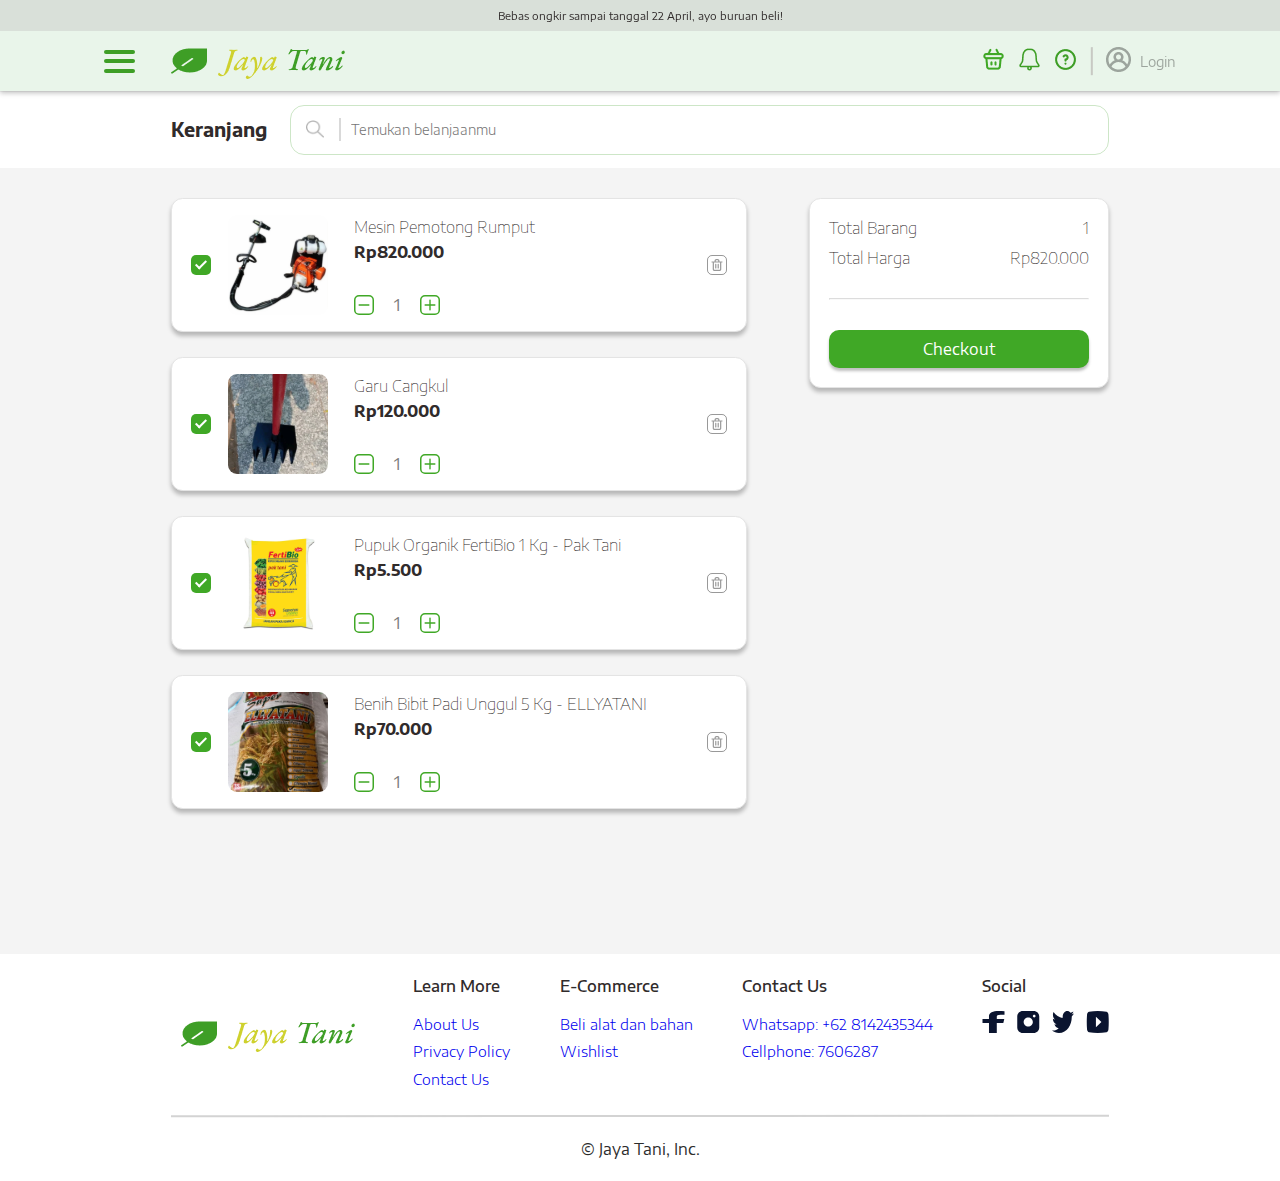
<file: keranjang.html>
<!DOCTYPE html>
<html lang="in">

<head>
   <meta charset="UTF-8" />
   <meta http-equiv="X-UA-Compatible" content="IE=edge" />
   <meta name="viewport" content="width=device-width, initial-scale=1.0" />
   <link rel="preconnect" href="https://fonts.googleapis.com" />
   <link rel="preconnect" href="https://fonts.gstatic.com" crossorigin />
   <link href="https://fonts.googleapis.com/css2?family=Encode+Sans+Expanded:wght@300;400;500;600;700&display=swap"
      rel="stylesheet" />
   <link rel="preconnect" href="https://fonts.googleapis.com" />
   <link rel="preconnect" href="https://fonts.gstatic.com" crossorigin />
   <link
      href="https://fonts.googleapis.com/css2?family=Encode+Sans+Expanded:wght@300;400;500;600;700&family=Encode+Sans+Semi+Expanded:wght@300;500&family=Open+Sans:wght@300;400;500;600;700;800&display=swap"
      rel="stylesheet" />
   <link rel="stylesheet" href="style.css" />
   
   <title>Keranjang</title>
</head>

<body>
   <div class="keranjang">
      <!-- HEADER -->
      <header>
         <div class="main">
            <div class="banner">
               <p>Bebas ongkir sampai tanggal 22 April, ayo buruan beli!</p>
            </div>
            <div class="navbar">
               <div class="left-nav">
                  <div class="menu-toogle">
                     <div class="var"></div>
                     <div class="var"></div>
                     <div class="var"></div>
                  </div>
                  <div class="logo">
                     <a href="index.html">
                        <img src="Object\LogoJayaTani.png" alt="Logo Jaya Tani" />
                     </a>
                  </div>
               </div>
               <div class="right-nav">
                  <ul>
                     <li>
                        <a href="keranjang.html"><img src="Object\Basket.png" /></a>
                     </li>
                     <li>
                        <a href="#"><img src="Object\Notification.png" /></a>
                     </li>
                     <li>
                        <a href="#"><img src="Object\Help.png" /></a>
                     </li>
                  </ul>
                  <div class="divider"></div>
                  <div class="profile">
                     <a href="login.html">
                        <ul>
                           <li><img src="Object\Profile.png" /></li>
                           <li>
                              <p>Login</p>
                           </li>
                        </ul>
                     </a>
                  </div>
               </div>
            </div>
         </div>
      </header>

      <!-- content-->
      <div class="cont-cari">
         <div class="cari">
            <div class="judul">
               <h3>Keranjang</h3>
            </div>
            <div class="content-1">
               <div class="img"><img src="Object\search.png" /></div>
               <span></span>
               <input id="search" type="text" placeholder="Temukan belanjaanmu" onkeyup="keyupFunction()">
               <i class="fa-solid fa-xmark" style="color: #b0b0b0;" id="erase" onclick="erase()"></i>
            </div>
         </div>
      </div>
      <div class="content-3">
         <div class="left">
            <ul class="list-keranjang">
               <li class="mesin">
                  <div class="cont">
                     <div class="checklist">
                        <div class="checkbox">
                           <label class="container">
                              <input type="checkbox" checked="checked">
                              <span class="checkmark"></span>
                           </label>
                        </div>
                        <div class="img"></div>
                     </div>
                     <div class="info">
                        <div class="top">
                           <p>Mesin Pemotong Rumput<br><span style="font-weight: bold;">Rp820.000</span></p>
                        </div>
                        <div class="bot">
                           <img src="Object\minus.svg" alt="">
                           <p style="color:#7c7c7c">1</p>
                           <img src="Object\Plus.svg" alt="">
                        </div>
                     </div>
                  </div>
                  <div class="trash">
                     <div class="img"></div>
                  </div>
               </li>
               <li class="garu">
                  <div class="cont">
                     <div class="checklist">
                        <div class="checkbox">
                           <label class="container">
                              <input type="checkbox" checked="checked">
                              <span class="checkmark"></span>
                           </label>
                        </div>
                        <div class="img"></div>
                     </div>
                     <div class="info">
                        <div class="top">
                           <p>Garu Cangkul<br><span style="font-weight: bold;">Rp120.000</span></p>
                        </div>
                        <div class="bot">
                           <img src="Object\minus.svg" alt="">
                           <p style="color:#7c7c7c">1</p>
                           <img src="Object\Plus.svg" alt="">
                        </div>
                     </div>
                  </div>
                  <div class="trash">
                     <div class="img"></div>
                  </div>
               </li>
               <li class="pupuk">
                  <div class="cont">
                     <div class="checklist">
                        <div class="checkbox">
                           <label class="container">
                              <input type="checkbox" checked="checked">
                              <span class="checkmark"></span>
                           </label>
                        </div>
                        <div class="img"></div>
                     </div>
                     <div class="info">
                        <div class="top">
                           <p>Pupuk Organik FertiBio 1 Kg - Pak Tani<br><span style="font-weight: bold;">Rp5.500</span>
                           </p>
                        </div>
                        <div class="bot">
                           <img src="Object\minus.svg" alt="">
                           <p style="color:#7c7c7c">1</p>
                           <img src="Object\Plus.svg" alt="">
                        </div>
                     </div>
                  </div>
                  <div class="trash">
                     <div class="img"></div>
                  </div>
               </li>
               <li class="benih">
                  <div class="cont">
                     <div class="checklist">
                        <div class="checkbox">
                           <label class="container">
                              <input type="checkbox" checked="checked">
                              <span class="checkmark"></span>
                           </label>
                        </div>
                        <div class="img"></div>
                     </div>
                     <div class="info">
                        <div class="top">
                           <p>Benih Bibit Padi Unggul 5 Kg - ELLYATANI<br><span
                                 style="font-weight: bold;">Rp70.000</span></p>
                        </div>
                        <div class="bot">
                           <img src="Object\minus.svg" alt="">
                           <p style="color:#7c7c7c">1</p>
                           <img src="Object\Plus.svg" alt="">
                        </div>
                     </div>
                  </div>
                  <div class="trash">
                     <div class="img"></div>
                  </div>
               </li>
            </ul>
         </div>
         <div class="right">
            <div class="top">
               <div class="barang">
                  <p>Total Barang</p>
                  <p>1</p>
               </div>
               <div class="harga">
                  <p>Total Harga</p>
                  <p>Rp820.000</p>
               </div>
            </div>
            <hr style="opacity: 035%">
            <a class="checkout" href="checkout.html">Checkout</a>
         </div>
      </div>
      <!-- FOOTER -->
      <footer>
         <div class="main">
            <div class="top">
               <ul class="head">
                  <li class="logo">
                     <a href="index.html"><img src="Object\LogoJayaTani.png" /></a>
                  </li>
                  <li class="learn">
                     <div class="txt">
                        <p>Learn More</p>
                     </div>
                     <ul>
                        <li>
                           <a href="#">
                              <p>About Us</p>
                           </a>
                        </li>
                        <li>
                           <a href="#">
                              <p>Privacy Policy</p>
                           </a>
                        </li>
                        <li>
                           <a href="contact.html">
                              <p>Contact Us</p>
                           </a>
                        </li>
                     </ul>
                  </li>
                  <li class="eCommerce">
                     <div class="txt">
                        <p>E-Commerce</p>
                     </div>
                     <ul>
                        <li>
                           <a href="shop.html">
                              <p>Beli alat dan bahan</p>
                           </a>
                        </li>
                        <li>
                           <a href="keranjang.html">
                              <p>Wishlist</p>
                           </a>
                        </li>
                     </ul>
                  </li>
                  <li class="contact">
                     <div class="txt">
                        <p>Contact Us</p>
                     </div>
                     <ul>
                        <li>
                           <a href="#">
                              <p>Whatsapp: +62 8142435344</p>
                           </a>
                        </li>
                        <li>
                           <a href="#">
                              <p>Cellphone: 7606287</p>
                           </a>
                        </li>
                     </ul>
                  </li>
                  <li class="social">
                     <div class="txt">
                        <p>Social</p>
                     </div>
                     <ul>
                        <li>
                           <a href="#"><img src="Object\bxl-facebook.svg" /></a>
                        </li>
                        <li>
                           <a href="#"><img src="Object\instagram-logo.svg" /></a>
                        </li>
                        <li>
                           <a href="#"><img src="Object\bxl-twitter.svg" /></a>
                        </li>
                        <li>
                           <a href="https://youtu.be/se_M-ZYpXaA?t=20"><img src="Object\youtube-logo.svg" /></a>
                        </li>
                     </ul>
                  </li>
               </ul>
            </div>
            <div class="mid"></div>
            <div class="copyright">
               <p>&copy; Jaya Tani, Inc.</p>
            </div>
         </div>
      </footer>
   </div>
   <script src="script.js"></script>
   
</body>

</html>
</file>
<file: style.css>
*{
   margin: 0;
   padding: 0;
   box-sizing: border-box;
}
body{
   background-color: #F4F4F4;
   font-family:'Encode Sans Semi Expanded', sans-serif;
   color: #302B2B;
}
a{
   text-decoration: none;
}
ul{
   list-style-type: none;
}

/* header */
header{
   background: #E9F5EA;
   width: 100vw;
   position: fixed;
   top: 0;
   box-shadow: 0px 2px 5px rgba(0, 0, 0, 0.25);
}
header .main{
   display: flex;
   flex-direction: column;
}
header .main .banner{
   padding-top: 9px;
   padding-bottom: 9px;
   text-align: center;
   box-sizing: border-box;
   font-weight: 400;
   font-size: 11px;
   background-color: #d9e0d9;
}
header .main .navbar{
   margin-left: 104px;
   margin-right: 104px;
   box-sizing: border-box;
   display:flex;
   flex-direction: row;
   justify-content: space-between;
   align-items: center;
}
/* mbuat menu toogle */
header .main .left-nav .menu-toogle{
   display: flex;
   flex-direction: column;
   justify-content: space-between;
   width: 31px;
   height: 23px;
   gap: 5px;
}
header .var{
   width: 31px;
   height: 4px;
   background: #3E9E26;
   border-radius: 14px;
}
/* divider */
header .divider{
   width: 27.7px;
   border: 1px solid rgba(166, 155, 155, 0.49);
   transform: rotate(90deg);
}
/* lanjut header */
header .left-nav{
   display: flex;
   align-items: center;
   width: 250px;
   height: 60px;
   flex-direction: row;
   justify-content: space-between;
}
header .right-nav{
   display: flex;
   align-items: center;
   flex-direction: row;
   justify-content: space-between;
}
header .right-nav ul{
   list-style: none;
   display: flex;
   flex-direction: row;
   justify-content: space-between;
   width: 97px;
}
header .right-nav .profile ul{
   display: flex;
   flex-direction: row;
   align-items: center;
   width: 70px;
}
header .right-nav .profile a{
   text-decoration: none;
} 
header .right-nav .profile a:visited{
   color: #302B2B;
}
header .right-nav .profile a ul li p{
   font-weight: 400;
   font-size: 14px;
   color: rgba(0, 0, 0, 0.33);
}


/* FOOTER */
footer{
   background: #fff;
   width: 100vw;
}
footer .mid{
   border: 1px solid rgba(168, 168, 168, 0.5);
   transform: rotate(-0.03deg)
}
footer .main{
   display: flex;
   justify-content: space-evenly;
   margin-left: 171px;
   margin-right: 171px;
   box-sizing: border-box;
   flex-direction: column;
   padding-bottom: 22px;
   row-gap: 22px;
}
footer .main .head{
   display: flex;
   flex-direction: row;
   padding-top: 22px;
   box-sizing: border-box;
   align-items: start;
   justify-content: space-between;
}
footer .main .head .logo{
   align-self: center;
}
footer .main .head .learn{

   display: flex;
   flex-direction: column;
   row-gap: 15px;
}
footer .main .head .learn .txt{
   font-weight: 500;
   font-size: 16px;
   line-height: 20px;
}
footer .main .head .learn ul{
   font-weight: 300;
   font-size: 15px;
   line-height: 27.5px;
}
footer .main .head .learn ul a:visited{
   color: #686363;
}
footer .main .head .eCommerce{
   display: flex;
   flex-direction: column;
   row-gap: 15px;
}
footer .main .head .eCommerce .txt{
   font-weight: 500;
   font-size: 16px;
   line-height: 20px;
}
footer .main .head .eCommerce ul{
   font-weight: 300;
   font-size: 15px;
   line-height: 27.5px;
}
footer .main .head .eCommerce ul a:visited{
   color: #686363;
}
footer .main .head .contact{
   display: flex;
   flex-direction: column;
   row-gap: 15px;
}
footer .main .head .contact .txt{
   font-weight: 500;
   font-size: 16px;
   line-height: 20px;
}
footer .main .head .contact ul{
   font-weight: 300;
   font-size: 15px;
   line-height: 27.5px;
}
footer .main .head .contact ul a:visited{
   color: #686363;
}
footer .main .social{
   display: flex;
   row-gap: 15px;
   flex-direction: column;
}
footer .main .social .txt{
   font-weight: 500;
   font-size: 16px;
   line-height: 20px;
}
footer .main .social ul{
   display: flex;
   flex-direction: row;
   column-gap: 12px;
}
footer .copyright{
   margin: auto;
   box-sizing: border-box;
   color: #2C2C2C;
}



/* main-sebelum-login */
.content-1{

   margin-top: 122.5px;
   margin-left: 171px;
   margin-right: 171px;
   box-sizing: border-box;
   height: 50px;
   display: flex;
   align-items: center;
   border: 1px solid rgba(62, 158, 38, 0.26);
   border-radius: 14px;
}
.content-1 span{
   height: 23px;
   border: 1px solid #D9D9D9;
}
.content-1 img{
   width: 18px;
   height: 18px;
}
.content-1 div{
   margin-left: 15px;
   margin-right: 15px;
   box-sizing: border-box;
   width: 19px;
   height: 19px;
   display: flex;
   align-self: center;
   justify-content: center;
}
.content-1 .fa-solid.fa-xmark{
   padding-right: 2vw;
   box-sizing: border-box;
   display: none;
}
.content-1 .fa-solid.fa-xmark:hover{
   cursor: pointer;
}
.content-1 .fa-solid.fa-xmark.move{
   display: block;
}
.content-1 #search{
   color: #9A9999;
   font-size: 14px;
   font-family:'Encode Sans Semi Expanded', sans-serif;
   font-weight: 300;
   height: 50px;
   border: none;
   outline: none;
   width: 100vw;
   margin-left: 10px;
   background: none;
}

.content-2{
   margin-top: 30px;
   margin-left: 171px;
   margin-right: 171px;
   display: flex;

}
.content-2 span{
   background-image: url("Object/BannerPromotion.png");
   background-size: cover;
   height: 224px;
   width: 100%;
   border-radius: 15px;
}

.main-before-login .content-3{
   margin-top: 30px;
   margin-left: 171px;
   margin-right: 171px;
   box-sizing: border-box;
   display: flex;
   column-gap: 20px;
}
.main-before-login .content-3 .left{
   border: 1px solid #41BA77;
   border-radius: 21px;
   background: #D9F9CA;
   flex: 1;
   padding: 18px;
   box-sizing: border-box;

}
.main-before-login .content-3 .right{
   border: 1px solid #41BA77;
   border-radius: 21px;
   background: #D9F9CA;
   flex: 1;
   padding: 18px;
   box-sizing: border-box;
}
.main-before-login .content-3 a{
   text-decoration: none;
}
.main-before-login .content-3 .left judul{
   display: flex;
   align-items: center;
   justify-content: end;
   column-gap: 9px;
   box-sizing: border-box;
}
.main-before-login .content-3 .left judul p{
   font-weight: 600;
   font-size: 24px;
   color: #3E9E26;
   text-align: end;
   line-height: 30px;
}
.main-before-login .content-3 .left .txt{
   font-weight: 300;
   font-size: 16px;
   line-height: 22px;
   text-align: right;
   color: #3E9E26;
   font-family: 'Open Sans', sans-serif;
}
.main-before-login .content-3 .right judul{
   display: flex;
   align-items: center;
   column-gap: 9px;
   box-sizing: border-box;
}
.main-before-login .content-3 .right judul p{
   font-weight: 600;
   font-size: 24px;
   color: #3E9E26;
}
.main-before-login .content-3 .right .txt{
   font-weight: 300;
   font-size: 16px;
   line-height: 22px;
   color: #3E9E26;
   font-family: 'Open Sans', sans-serif;
}
.main-before-login .content-3 .left a{
   display: flex;
   flex-direction: column;
   row-gap: 11px;
   box-sizing: border-box;
}
.main-before-login .content-3 .right a{
   display: flex;
   flex-direction: column;
   row-gap: 11px;
   box-sizing: border-box;
}
@media screen and (max-width: 768px) {
   .main-before-login .content-3{
      margin-top: 27px;
      margin-left: 171px;
      margin-right: 171px;
      box-sizing: border-box;
      display: flex;
      flex-direction: column;
      row-gap: 27px;
   }
   .main-before-login .content-3 .left judul{
      display: flex;
      align-items: center;
      justify-content: start;
      column-gap: 9px;
      box-sizing: border-box;
   }
   .main-before-login .content-3 .left judul p{
      font-weight: 600;
      font-size: 24px;
      color: #3E9E26;
      text-align: start;
      line-height: 30px;
   }
   .main-before-login .content-3 .left .txt{
      font-weight: 300;
      font-size: 16px;
      line-height: 22px;
      text-align: left;
      color: #3E9E26;
      font-family: 'Open Sans', sans-serif;
   }
}

.main-before-login .content-4{
   margin-top: 30px;
   margin-left: 171px;
   margin-right: 171px;
   margin-bottom: 145px;
   box-sizing: border-box;
   display: flex;
   column-gap: 35px;
}
.main-before-login .content-4 .text{
   display: flex;
   flex-direction: column;
   row-gap: 18px;
}
.main-before-login .content-4 .judul{
   font-weight: 600;
   font-size: 25px;
   line-height: 31px;
}
.main-before-login .content-4 .p{
   font-weight: 300;
   font-size: 16px;
   line-height: 22px;
}
.main-before-login .content-4 a{
   text-decoration: none;
   font-weight: 300;
   font-size: 14px;
   color: #979797;
   line-height: 31px;
}
.main-before-login .content-4 .a{
   display: flex;
   flex-direction: row;
   justify-content: start;
   align-items: center;
   padding: 6px;
   gap: 10px;
   box-sizing: border-box;
   border: 1px solid rgba(0, 0, 0, 0.23);
   border-radius: 10px;
   width: fit-content;
}




/* Baca Berita Lebih Lanjut : Before Login */
container-bbllbl .content-2{
   height: 900px;
   background: none;
   display: flex;
   flex-direction: column;
   margin-top: 30px;
   justify-content: space-between;
   margin-left: 171px;
   margin-right: 171px;
   box-sizing: border-box;
   row-gap: 23px;
   margin-bottom: 145px;
}
container-bbllbl .pic-1{
   flex: 1;
   display: flex;
   align-items: center;
   background-image: url("Object/Rectangle 8.svg");
   background-size: cover;
   border-radius: 20px;
   padding-left: 30px;
   box-sizing: border-box;
   text-shadow: 4px 4px 4px rgba(0, 0, 0, 0.82);
   font-size: 25px;
   line-height: 38px;
   font-weight: 600;
   color: #FFFFFF;
}
container-bbllbl .pic-2{
   flex: 1;
   display: flex;
   align-items: center;
   background-image: url("Object/images (3) 2.svg");
   background-size: cover;
   border-radius: 20px;
   padding-left: 30px;
   box-sizing: border-box;
   text-shadow: 4px 4px 4px rgba(0, 0, 0, 0.82);
   font-size: 25px;
   line-height: 38px;
   font-weight: 600;
   color: #FFFFFF;
}
container-bbllbl .pic-3{
   flex: 1;
   display: flex;
   align-items: center;
   background-image: url("Object/images (1) 4.svg");
   background-size: cover;
   border-radius: 20px;
   padding-left: 30px;
   box-sizing: border-box;
   text-shadow: 4px 4px 4px rgba(0, 0, 0, 0.82);
   font-size: 25px;
   line-height: 38px;
   font-weight: 600;
   color: #FFFFFF;
}



/* REGISTER */
.cont-regis{
   display: flex;
   justify-content: center;
   align-items: center;
   min-height: 100vh;
   background: #b6b6b6;
}
.register{
   width: 100%;
   display: flex;
   max-width: 850px;
   border-radius: 15px;
   background: #F4F4F4;
   justify-content: space-between;
   box-shadow: 0px 4px 4px rgba(0, 0, 0, 0.25);
}
.register .body{
   display: flex;
   flex-direction: column;
   row-gap: 20px;
   align-items: center;
   justify-content: center;
   padding-right: 110px;
   padding-bottom: 25px;
}
.register .judul{
   font-weight: bolder;
   display: flex;
   flex-direction: column;
   row-gap: 10px;
   font-size: 20px;
   padding-right: 20px;
   
}
.register .judul p{
   font-weight: 500;
   font-size: 16px;
}
.register .judul hr{
   width: 168.9%;
}
.register form label{
   font-weight: 500;
   font-size: 12.5px;
   color: #302B2B;
}
.register form input{
   height: 32px;
   border: 1px solid rgba(188, 183, 183, 0.72);
   box-shadow: 0px 2px 5px rgba(0, 0, 0, 0.25);
   border-radius: 6px;
   padding: 5px;
   margin-bottom: 7px;
   width: 144%;
}

.register img{
   width: 520px;
   height: 100%;
   border-top-left-radius: 15px;
   border-bottom-left-radius: 15px;
}
.register form{
   padding-left: 5px;
}
.register button{
   height: 32px;
   width: 144%;
   font-size: 12px;
   font-weight: bolder;
   margin: 5px 0px;
}
.register .google{
   background-color: #E0EFFE;
   border-radius: 8px;
   box-shadow: 0px 2px 5px rgba(0, 0, 0, 0.25);
   border: none;
}
.register .google:active{
   background-color: rgb(167, 167, 167);
}
.register .google:hover{
   cursor: pointer;
}
.register .daftar{
   background-color: #00A551;
   border-radius: 8px;
   box-shadow: 0px 2px 5px rgba(0, 0, 0, 0.25);
   border: none;
}
.register .daftar:active{
   background-color: #01803e;
}
.register .daftar:hover{
   cursor: pointer;
}
.register .masuk{
   display: flex;
   align-items: center;
   justify-content: center;
   font-weight: 300;
   font-size: 11.5px;
   line-height: 100%;
   color: #000000;
   width: 144%;
   padding-left: 85.5px;
}



/* LOGIN */
.cont-login{
   display: flex;
   justify-content: center;
   align-items: center;
   min-height: 100vh;
   background: #b6b6b6;
}
.login{
   width: 100%;
   display: flex;
   max-width: 850px;
   border-radius: 15px;
   background: #F4F4F4;
   justify-content: space-between;
   box-shadow: 0px 4px 4px rgba(0, 0, 0, 0.25);
}
.login img{
   width: 520px;
   height: 100%;
   border-top-right-radius: 15px;
   border-bottom-right-radius: 15px;
}
.login .body{
   display: flex;
   flex-direction: column;
   row-gap: 20px;
   align-items: center;
   justify-content: center;
   padding-right: 110px;
   padding-bottom: 25px;
}
.login .judul{
   font-weight: bolder;
   display: flex;
   flex-direction: column;
   row-gap: 10px;
   font-size: 20px;
   padding-right: 20px;
   
}
.login .judul p{
   font-weight: 500;
   font-size: 16px;
}
.login .judul hr{
   width: 168.9%;
}
.login form label{
   font-weight: 500;
   font-size: 12.5px;
   color: #302B2B;
}
.login form input{
   height: 32px;
   border: 1px solid rgba(188, 183, 183, 0.72);
   box-shadow: 0px 2px 5px rgba(0, 0, 0, 0.25);
   border-radius: 6px;
   padding: 5px;
   margin-bottom: 7px;
   width: 144%;
}

.login img{
   width: 520px;
   height: 100%;
   border-top-left-radius: 15px;
   border-bottom-left-radius: 15px;
}
.login form{
   padding-left: 5px;
}
.login button{
   height: 32px;
   width: 144%;
   font-size: 12px;
   font-weight: bolder;
   margin: 5px 0px;
}
.login .google{
   background-color: #E0EFFE;
   border-radius: 8px;
   box-shadow: 0px 2px 5px rgba(0, 0, 0, 0.25);
   border: none;
}
.login .google:active{
   background-color: rgb(167, 167, 167);
}
.login .google:hover{
   cursor: pointer;
}
.login .daftar{
   background-color: #00A551;
   border-radius: 8px;
   box-shadow: 0px 2px 5px rgba(0, 0, 0, 0.25);
   border: none;
}
.login .daftar:active{
   background-color: #01803e;
}
.login .daftar:hover{
   cursor: pointer;
}
.login .masuk{
   display: flex;
   align-items: center;
   justify-content: center;
   font-weight: 300;
   font-size: 11.5px;
   line-height: 100%;
   color: #000000;
   width: 144%;
   padding-left: 85.5px;
}



/* KONSULTASI AHLI*/
.konsultasi .content-3{
   margin-top: 30px;
   margin-left: 171px;
   margin-right: 171px;
   margin-bottom: 145px;
   display: flex;
   column-gap: 60px;
   padding: 5px;
}
.konsultasi .content-3 .right{
   display: flex;
   margin-right: 171px;
}
.konsultasi .leftt{
   box-shadow: 0px 4px 4px rgba(0, 0, 0, 0.25);
   width: fit-content;
   height:fit-content;
   column-gap: 17px;;
   padding: 19px;
   display: flex;
   justify-content: space-between;
   border: #d0d0d0 1px solid;
   border-radius: 12px;
   background-color: #FFFFFF;
}
.konsultasi .filter p{
   font-size: 17px;
   font-weight: bold;
   margin-bottom: 20px;
}
.konsultasi .filter{
   display: flex;
   flex-direction: column;
   row-gap: 3.5px;
}
.konsultasi .filter ul{
   display: flex;
   flex-direction: column;
   row-gap: 14px;
}
.konsultasi .filter li{
   color: #5b5b5b;
   font-size: 14px;
   font-weight: 400;
}
.konsultasi .fa-sharp.fa-solid.fa-filter{
   padding-top: 4px;
}
.konsultasi .right{
   display: flex;
   flex-direction: column;
   row-gap: 23px;
}
.konsultasi .right p{
   font-size: 20px;
   font-weight: 600;
}
.konsultasi .right ul{
   display: flex;
   flex-direction: column;
   row-gap: 15px;
}
.wang{
   background: #FFFFFF;
   height: fit-content;
   display: flex;
   border: 1px solid #CECDCD;
   box-shadow: 0px 4px 4px rgba(0, 0, 0, 0.25);
   padding: 15px;
   border-radius: 12px;
   width: 58.2vw;
   flex-direction: column;
   align-items: center;
   flex-direction: row;
   justify-content: space-between;
}
.wang .left{
   display: flex;

   justify-self: space-between;
   align-items: center;
}
.wang .right{
   display: flex;
   flex-direction: row;
   align-self: flex-end;
}
.wang .left .img{
   width: 120px;
   height: 120px;
   filter: drop-shadow(0px 4px 4px rgba(0, 0, 0, 0.25));
   background-size: cover;
   background-image: url(Object/wang.svg);
}
.wang .left{
   display: flex;
   flex-direction: row;
   column-gap: 23px;
}
.wang .top p{
   display: flex;
   flex-direction: column;
   font-weight:400;
   font-size: 13px;
   row-gap: 10px;
}
.wang .left .info{
   
   display: flex;
   flex-direction: column;
   row-gap: 9.6px;
}
.wang .left .info .bot .top{
   display: flex;
   flex-direction: row;
   column-gap: 10px;
}
.wang .bot .top div{
   column-gap: 7px;
   display: flex;
   height: 35px;
   align-items: center;
   justify-content: center;
   background: #FFFFFF;
   border: 1px solid #C3C3C3;
   box-shadow: 0px 4px 4px rgba(0, 0, 0, 0.25);
   border-radius: 9px;
}
.wang .left .info .bot{
   display: flex;
   flex-direction: column;
   width: fit-content;
   justify-content: center;
   align-items: center;
   row-gap: 8.5px;
}
.wang .left .info .bot .bot{
   display: flex;
   height: 35px;
   background: #00A551;
   border: 1px solid #C3C3C3;
   box-shadow: 0px 4px 4px rgba(0, 0, 0, 0.25);
   border-radius: 9px;
   width:100%;
}
.wang .left .info .bot .bot:hover{
   cursor: pointer;
}
.wang .left .info .bot .bot:active{
   background: #006a33;
}
.wang .left .info .bot .bot p{
   font-size: 13px;
   color: white;
}
.wang .left .info .top{
   display: flex;
   flex-direction: column;
   row-gap: 1px;
}
.wang .right{
   padding-bottom: 6px;
   padding-right: 3px;
   display: flex;
   flex-direction: row;
   align-items: center;
   column-gap: 10.5px;
}
.wang .right p{
   font-size: 13px;
}

/* meng */
.meng{
   background: #FFFFFF;
   height: fit-content;
   display: flex;
   border: 1px solid #CECDCD;
   box-shadow: 0px 4px 4px rgba(0, 0, 0, 0.25);
   padding: 15px;
   border-radius: 12px;
   width: 58.2vw;
   flex-direction: column;
   align-items: center;
   flex-direction: row;
   justify-content: space-between;
}
.meng .left{
   display: flex;

   justify-self: space-between;
   align-items: center;
}
.meng .right{
   display: flex;
   flex-direction: row;
   align-self: flex-end;
}
.meng .left .img{
   width: 120px;
   height: 120px;
   filter: drop-shadow(0px 4px 4px rgba(0, 0, 0, 0.25));
   background-size: cover;
   background-image: url(Object/meng.svg);
}
.meng .left{
   display: flex;
   flex-direction: row;
   column-gap: 23px;
}
.meng .top p{
   display: flex;
   flex-direction: column;
   font-weight:400;
   font-size: 13px;
   row-gap: 10px;
}
.meng .left .info{
   
   display: flex;
   flex-direction: column;
   row-gap: 9.6px;
}
.meng .left .info .bot .top{
   display: flex;
   flex-direction: row;
   column-gap: 10px;
}
.meng .bot .top div{
   column-gap: 7px;
   display: flex;
   height: 35px;
   align-items: center;
   justify-content: center;
   background: #FFFFFF;
   border: 1px solid #C3C3C3;
   box-shadow: 0px 4px 4px rgba(0, 0, 0, 0.25);
   border-radius: 9px;
}
.meng .left .info .bot{
   display: flex;
   flex-direction: column;
   width: fit-content;
   justify-content: center;
   align-items: center;
   row-gap: 8.5px;
}
.meng .left .info .bot .bot{
   display: flex;
   height: 35px;
   background: #00A551;
   border: 1px solid #C3C3C3;
   box-shadow: 0px 4px 4px rgba(0, 0, 0, 0.25);
   border-radius: 9px;
   width:100%;
}
.meng .left .info .bot .bot:hover{
   cursor: pointer;
}
.meng .left .info .bot .bot:active{
   background: #006a33;
}
.meng .left .info .bot .bot p{
   font-size: 13px;
   color: white;
}
.meng .left .info .top{
   display: flex;
   flex-direction: column;
   row-gap: 1px;
}
.meng .right{
   padding-bottom: 6px;
   padding-right: 3px;
   display: flex;
   flex-direction: row;
   align-items: center;
   column-gap: 10.5px;
}
.meng .right p{
   font-size: 13px;
}

/* mega */
.megachan{
   background: #FFFFFF;
   height: fit-content;
   display: flex;
   border: 1px solid #CECDCD;
   box-shadow: 0px 4px 4px rgba(0, 0, 0, 0.25);
   padding: 15px;
   border-radius: 12px;
   width: 58.2vw;
   flex-direction: column;
   align-items: center;
   flex-direction: row;
   justify-content: space-between;
}
.megachan .left{
   display: flex;
   justify-self: space-between;
   align-items: center;
}
.megachan .right{
   display: flex;
   flex-direction: row;
   align-self: flex-end;
}
.megachan .left .img{
   width: 120px;
   height: 120px;
   filter: drop-shadow(0px 4px 4px rgba(0, 0, 0, 0.25));
   background-size: cover;
   background-image: url(Object/megachan.svg);
}
.megachan .left{
   display: flex;
   flex-direction: row;
   column-gap: 23px;
}
.megachan .top p{
   display: flex;
   flex-direction: column;
   font-weight:400;
   font-size: 13px;
   row-gap: 10px;
}
.megachan .left .info{
   
   display: flex;
   flex-direction: column;
   row-gap: 9.6px;
}
.megachan .left .info .bot .top{
   display: flex;
   flex-direction: row;
   column-gap: 10px;
}
.megachan .bot .top div{
   column-gap: 7px;
   display: flex;
   height: 35px;
   align-items: center;
   justify-content: center;
   background: #FFFFFF;
   border: 1px solid #C3C3C3;
   box-shadow: 0px 4px 4px rgba(0, 0, 0, 0.25);
   border-radius: 9px;
}
.megachan .left .info .bot{
   display: flex;
   flex-direction: column;
   width: fit-content;
   justify-content: center;
   align-items: center;
   row-gap: 8.5px;
}
.megachan .left .info .bot .bot{
   display: flex;
   height: 35px;
   background: #00A551;
   border: 1px solid #C3C3C3;
   box-shadow: 0px 4px 4px rgba(0, 0, 0, 0.25);
   border-radius: 9px;
   width:100%;
}
.megachan .left .info .bot .bot:hover{
   cursor: pointer;
}
.megachan .left .info .bot .bot:active{
   background: #006a33;
}
.megachan .left .info .bot .bot p{
   font-size: 13px;
   color: white;
}
.megachan .left .info .top{
   display: flex;
   flex-direction: column;
   row-gap: 1px;
}
.megachan .right{
   padding-bottom: 6px;
   padding-right: 3px;
   display: flex;
   flex-direction: row;
   align-items: center;
   column-gap: 10.5px;
}
.megachan .right p{
   font-size: 13px;
}



/* SHOP */
.shop .content-3{
   margin-top: 30px;
   margin-left: 171px;
   margin-right: 171px;
   margin-bottom: 145px;
   display: flex;
   column-gap: 45px;
   padding: 5px;
}
.shop .left{
   box-shadow: 0px 4px 4px rgba(0, 0, 0, 0.25);
   width: fit-content;
   height:fit-content;
   column-gap: 17px;;
   padding: 19px;
   display: flex;
   justify-content: space-between;
   border: #d0d0d0 1px solid;
   border-radius: 12px;
   background-color: #FFFFFF;
}
.shop .filter p{
   font-size: 17px;
   font-weight: bold;
   margin-bottom: 20px;
}
.shop .filter{
   display: flex;
   flex-direction: column;
   row-gap: 3.5px;
}
.shop .filter ul{
   display: flex;
   flex-direction: column;
   row-gap: 14px;
}
.shop .filter li{
   color: #5b5b5b;
   font-size: 14px;
   font-weight: 400;
}
.shop .fa-solid.fa-bars-staggered{
   padding-top: 4px;
}
.shop .right{
   display: flex;
   flex-direction: column;
   /* border: #000000 solid 1px; */
   width: 100vw;
   row-gap: 16px;
}
.shop .right .top{
   display: flex;
   flex-direction: row;
   column-gap: 7px;
   align-items: center;
}
.shop .right button{
   background-color: #FFFFFF;
   border: 1px solid #D3CFCF;
   border-radius: 8px;
   display: flex;
   flex-direction: row;
   justify-content: center;
   align-items: center;
   padding: 7.5px;
   font-size: 14px;
}
.shop .right button:active{
   color: white;
   background-color: #767676;
}
.shop .right .top .judul{
   display: flex;
   align-items: center;
}
.shop .right .bot{
   display: flex;
   flex-direction: row;
   column-gap: 18px;
   justify-content: space-between;

}

.shop .right .bot .garu{
   display: flex;
   background: #FFFFFF;
   border: 1px solid #E4E4E4;
   box-shadow: 0px 4px 4px rgba(0, 0, 0, 0.25);
   border-radius: 12px;
   padding: 14px;
   width: 180px;
   height: 225px;
}
.shop .right .bot .garu .img{
   align-self: center;
   width: 100px;
   height: 100px;
   background-size: cover;
   filter: drop-shadow(0px 3px 4px rgba(0, 0, 0, 0.25));
   background-image: url(Object/garu.svg);
}
.shop .right .bot .garu ul{
   display: flex;
   flex-direction: column;
   width: 100%;
   height: 100%;
   row-gap: 9px;
}
/* paket */
.shop .right .bot .paket{
   display: flex;
   background: #FFFFFF;
   border: 1px solid #E4E4E4;
   box-shadow: 0px 4px 4px rgba(0, 0, 0, 0.25);
   border-radius: 12px;
   padding: 14px;
   width: 180px;
   height: 225px;
}
.shop .right .bot .paket .img{
   align-self: center;
   width: 100px;
   height: 100px;
   background-size: cover;
   filter: drop-shadow(0px 3px 4px rgba(0, 0, 0, 0.25));
   background-image: url(Object/paket.svg);
}
.shop .right .bot .paket ul{
   display: flex;
   flex-direction: column;
   width: 100%;
   height: 100%;
   row-gap: 9px;
}
/* sprayer */
.shop .right .bot .sprayer{
   display: flex;
   background: #FFFFFF;
   border: 1px solid #E4E4E4;
   box-shadow: 0px 4px 4px rgba(0, 0, 0, 0.25);
   border-radius: 12px;
   padding: 14px;
   width: 180px;
   height: 225px;
}
.shop .right .bot .sprayer .img{
   align-self: center;
   width: 100px;
   height: 100px;
   background-size: cover;
   filter: drop-shadow(0px 3px 4px rgba(0, 0, 0, 0.25));
   background-image: url(Object/sprayer.svg);
}
.shop .right .bot .sprayer ul{
   display: flex;
   flex-direction: column;
   width: 100%;
   height: 100%;
   row-gap: 9px;
}
/* mesin */
.shop .right .bot .mesin{
   display: flex;
   background: #FFFFFF;
   border: 1px solid #E4E4E4;
   box-shadow: 0px 4px 4px rgba(0, 0, 0, 0.25);
   border-radius: 12px;
   padding: 14px;
   width: 180px;
   height: 225px;
}
.shop .right .bot .mesin .img{
   align-self: center;
   width: 100px;
   height: 100px;
   background-size: cover;
   filter: drop-shadow(0px 3px 4px rgba(0, 0, 0, 0.25));
   background-image: url(Object/mesin.svg);
}
.shop .right .bot .mesin ul{
   display: flex;
   flex-direction: column;
   width: 100%;
   height: 100%;
   row-gap: 9px;
}


/* KERANJANG */
.keranjang .cont-cari{
   margin-top: 91.5px;
   display: flex;
   background: #FFFFFF;
   align-items: center;
   width: 100vw;
   height: 76px;
}
.keranjang .cari{
   column-gap: 23px;
   display: flex;
   margin-left: 171px;
   margin-right: 171px;
   align-items: center;
   width: 100vw;
   background-color: white;
}
.keranjang .cari .content-1{
   margin: 0;
   width: 100%;
}
.keranjang .cari #search{
   width: 100%;
}
.keranjang .content-3{
   display: flex;
   margin-top: 30px;
   margin-left: 171px;
   margin-right: 171px;
   margin-bottom: 145px;
   justify-content: space-between;
   /* column-gap: 200px; */
}
.keranjang .list-keranjang{
   display: flex;
   row-gap: 25px;
   flex-direction: column;
}
.keranjang .list-keranjang li{
   height: 134px;
   width: 45vw;
   display: flex;
   background: #FFFFFF;
   border-radius: 11.5px;
   justify-content: space-between;
   align-items: center;
   padding: 19px;
   border: 1px solid #E4E4E4;
   box-shadow: 0px 4px 4px rgba(0, 0, 0, 0.25);
}
.keranjang .cont{
   display: flex;
   column-gap: 26px;
}
/* mesin */
.keranjang .mesin .checklist .img{
   height: 100px;
   width: 100px;
   background-size: cover;
   background-image: url("Object/mesinkotak.svg");
}
.keranjang .checklist{
   display: flex;
   column-gap: 2px;
   align-items: center;
}
.keranjang .checklist .container {
   display: block;
   position: relative;
   padding-left: 35px;
   margin-bottom: 12px;
   cursor: pointer;
   font-size: 22px;
   -webkit-user-select: none;
   -moz-user-select: none;
   -ms-user-select: none;
   user-select: none;
}
.keranjang .checklist .container input {
   position: absolute;
   opacity: 0;
   cursor: pointer;
   height: 0;
   width: 0;
}
.keranjang .checklist .checkmark {
   position: absolute;
   top: 0;
   left: 0;
   height: 20px;
   width: 20px;
   border: 2px solid rgba(64, 168, 38, 0.7);
   border-radius: 5px;
}
.keranjang .checklist .container:hover input ~ .checkmark {
   background-color: #40A826;
}
.keranjang .checklist .container input:checked ~ .checkmark {
   background-color: #40A826;;
}
.keranjang .checklist .checkmark:after {
   content: "";
   position: absolute;
   display: none;
}
.keranjang .checklist .container input:checked ~ .checkmark:after {
   display: block;
}
.keranjang .checklist .container .checkmark:after {
   left: 5px;
   top: 1.3px;
   width: 4px;
   height: 9px;
   border: solid white;
   border-width: 0 2.5px 2.5px 0;
   -webkit-transform: rotate(45deg);
   -ms-transform: rotate(45deg);
   transform: rotate(45deg);
}
.keranjang .checkbox{
   padding-bottom: 8px;
}
.keranjang .left .info{
   display: flex;
   flex-direction: column;
   justify-content: space-between;
}
.keranjang .left .info .top{
   line-height: 25.5px;
   font-weight: lighter;
}
.keranjang .left .info .bot{
   display: flex;
   column-gap: 20px;
}
/* garu */
.keranjang .garu .checklist .img{
   height: 100px;
   width: 100px;
   background-size: cover;
   background-image: url("Object/garukotak.svg");
}
.keranjang .trash .img{
   width: 20px;
   height: 20px;
   background-image: url(Object/Trash.svg);
}
.keranjang .trash .img:hover{
   width: 20px;
   height: 20px;
   background-image: url(Object/trashAfter.svg);
}
/* pupuk */
.keranjang .pupuk .checklist .img{
   height: 100px;
   width: 100px;
   background-size: cover;
   background-image: url("Object/pupukKotak.svg");
}
/* benih */
.keranjang .benih .checklist .img{
   height: 100px;
   width: 100px;
   border-radius: 9px;
   background-size: cover;
   background-image: url("Object/benih.jpg");
}
.keranjang .content-3 .right{
   width:300px;

   display: flex;
   flex-direction: column;
   border-radius: 11.5px;
   background-color: white;
   border: 1px solid #E4E4E4;
   row-gap: 30px;
   height: fit-content;
   padding: 19px;
   box-shadow: 0px 4px 4px rgba(0, 0, 0, 0.25);
}
.keranjang .content-3 .top{
   display: flex;
   flex-direction: column;
   row-gap: 10px;
}
.keranjang .content-3 .barang{
   display: flex;
   justify-content: space-between;
   font-weight: lighter;
}
.keranjang .content-3 .right .harga{
   display: flex;
   justify-content: space-between;
   font-weight: lighter;
}
.keranjang .content-3 .checkout{
   display: flex;
   justify-content: center;
   align-items: center;
   height: 38px;
   background: #40A826;
   color: white;
   box-shadow: 0px 3px 3px rgba(0, 0, 0, 0.25);
   border-radius: 10px;
   width: 100%;
}
.keranjang .content-3 .checkout:active{
   background: #287714;
}
.keranjang .content-3 .checkout:hover{
   cursor: pointer;
}





/* CHECKOUT */
.checkout .head{
   width: 100vw;
   display: flex;
   padding-left: 171px;
   padding-right: 171px;
   align-items: center;
   height: 67px;
   font-weight: bold;
   background: white;
   margin-top: 60.6px;
   border-bottom-style: solid;
   border-width: 1px;
   border-bottom-color: rgb(228, 228, 228);
}
.checkout .body{
   display: flex;
   padding-left: 171px;
   padding-right: 171px;
   flex-direction: column;
   row-gap: 20px;
   background-color: white;
   padding-top: 20px;
}
.checkout .pengiriman{
   display: flex;
   flex-direction: column;
   row-gap: 7px;
}
.checkout .pengiriman .isi{
   padding-top: 12px;
   display: flex;
   justify-content: space-between;
   align-items: center;
   font-size: 13.5px;
   font-weight: 300;
}
.checkout .produk{
   display: flex;
   flex-direction: column;
   row-gap: 7px;
}
.checkout .produk .img{
   width: 107px;
   height: 107px;
   background-image: url(Object/mesinkotak.svg);
}
.checkout .produk .isiProduk{
   display: flex;
   padding-top: 12px;
   column-gap: 50px;
   align-items: center;
}
.checkout .note{
   display: flex;
   flex-direction: row;
   column-gap: 40px;
   font-size: 13.5px;
   justify-content: space-between;
}
.checkout .note .left{
   display: flex;
   column-gap: 14px;
   align-items: center;
   width: 600px;
}
.checkout .option{
   width: 100%;
   display: flex;
   border: #c0c0c0 1px solid;
   padding: 8px;
   border-radius: 8px;
}
.checkout .note .right{
   display: flex;
   column-gap: 30px;
   width: 30%;
   align-items: center;
}
.checkout .note .right .a{
   display: flex;
   padding: 8px;
   border-radius: 8px;
   justify-content: center;
   color: white;
   width: 50%;
   box-shadow: 0px 4px 4px rgba(0, 0, 0, 0.25);
   background: #40A826;
}
.checkout .note .right .a:hover{
   cursor: pointer;
}
.checkout .note .right .a:active{
   background: #2f791d;
}
.checkout .note .right .b{
   display: flex;
   padding: 8px;
   border-radius: 8px;
   justify-content: center;
   color: white;
   width: 50%;
   box-shadow: 0px 4px 4px rgba(0, 0, 0, 0.25);
   background: #40A826;
}
.checkout .note .right .b:hover{
   cursor: pointer;
}
.checkout .note .right .b:active{
   background: #2f791d;
}
.checkout .cont-bill{
   display: flex;
   justify-content: right;
}
.checkout .bill{
   font-size: 13.5px;
   width: 30%;
   display: flex;
   flex-direction: column;
   row-gap: 15px;
   font-weight: 300;
   margin-top: 15px;
   margin-bottom: 100px;
}
.checkout .bill-1{
   display: flex;
   justify-content: space-between;
}
.checkout .bill-2{
   display: flex;
   justify-content: space-between;
}
.checkout .bill-3{
   display: flex;
   justify-content: space-between;
}
.checkout .bill-4{
   display: flex;
   justify-content: space-between;
}
.checkout .bill .bayar{
   display: flex;
   padding: 8px;
   border-radius: 8px;
   justify-content: center;
   font-weight: 400;
   color: white;
   width: 100%;
   box-shadow: 0px 4px 4px rgba(0, 0, 0, 0.25);
   background: #40A826;
}
.checkout .bill .bayar:hover{
   cursor: pointer;
}
.checkout .bill .bayar:active{
   background: #2f791d;
}
</file>
